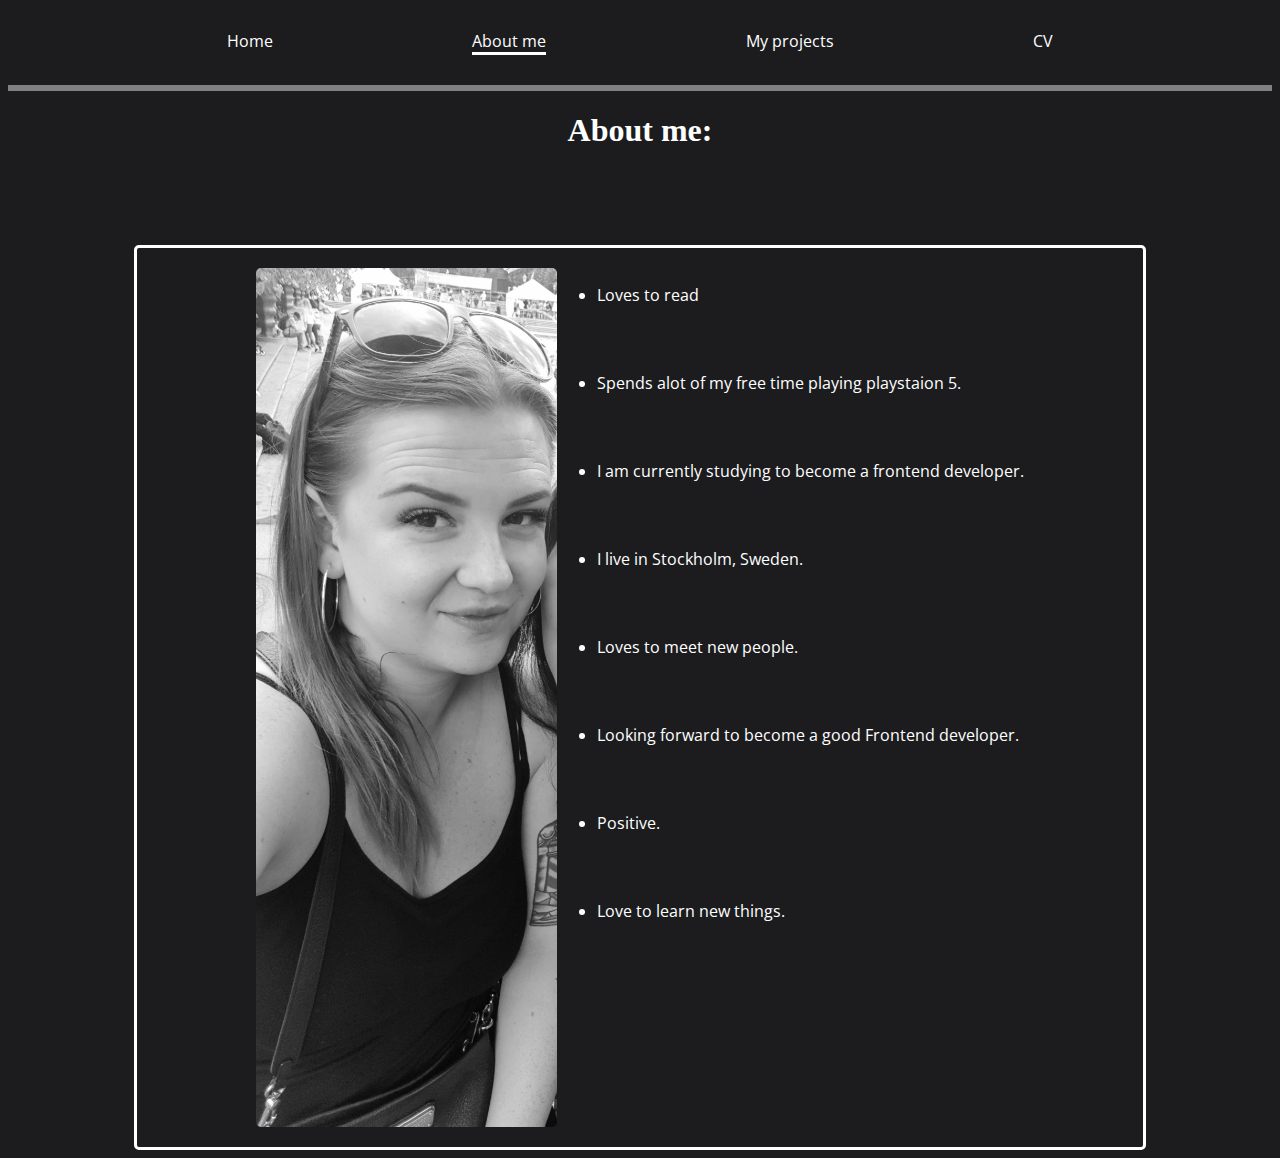
<file: about.html>
<!DOCTYPE html>
<html lang="en">
<head>
  <meta charset="UTF-8">
  <meta http-equiv="X-UA-Compatible" content="IE=edge">
  <meta name="viewport" content="width=device-width, initial-scale=1.0">
  <link rel="stylesheet" href="./css/style.css"  >
  <link href="https://fonts.googleapis.com/css2?family=Open+Sans:wght@500&display=swap" rel="stylesheet">
  <link rel="stylesheet" href="https://fonts.googleapis.com/css2?family=Material+Symbols+Outlined:opsz,wght,FILL,GRAD@20..48,100..700,0..1,-50..200" />
  <title>About me</title>
</head>

<body class="body-about">

  <header class="header">
      <a href="index.html">Home</a>
      <a class ="active" href="about.html">About me</a>
      <a href="projects.html">My projects</a>
      <a href="cv.html">CV</a>
    </header>
     <hr>
     
 
     <h1 class="h1-about">About me:</h1>

     <div class="img-text-about">
      <img class="pic-about" src="img/sophie.jpg" alt="sophie"
       height="30%"
       width="30%">
       <ul>
        <li>Loves to read</li><br><br><br>
        <li>Spends alot of my free time playing playstaion 5.</li><br><br><br>
        <li>I am currently studying to become a frontend developer.</li><br><br><br>
        <li>I live in Stockholm, Sweden.</li><br><br><br>
        <li>Loves to meet new people.</li><br><br><br>
        <li>Looking forward to become a good Frontend developer.</li><br><br><br>
        <li>Positive.</li><br><br><br>
        <li>Love to learn new things. </li><br><br><br>
      </ul>
    </div>

      
    </nav>

    
     
   
     
   
  
</body>

</html>
</file>
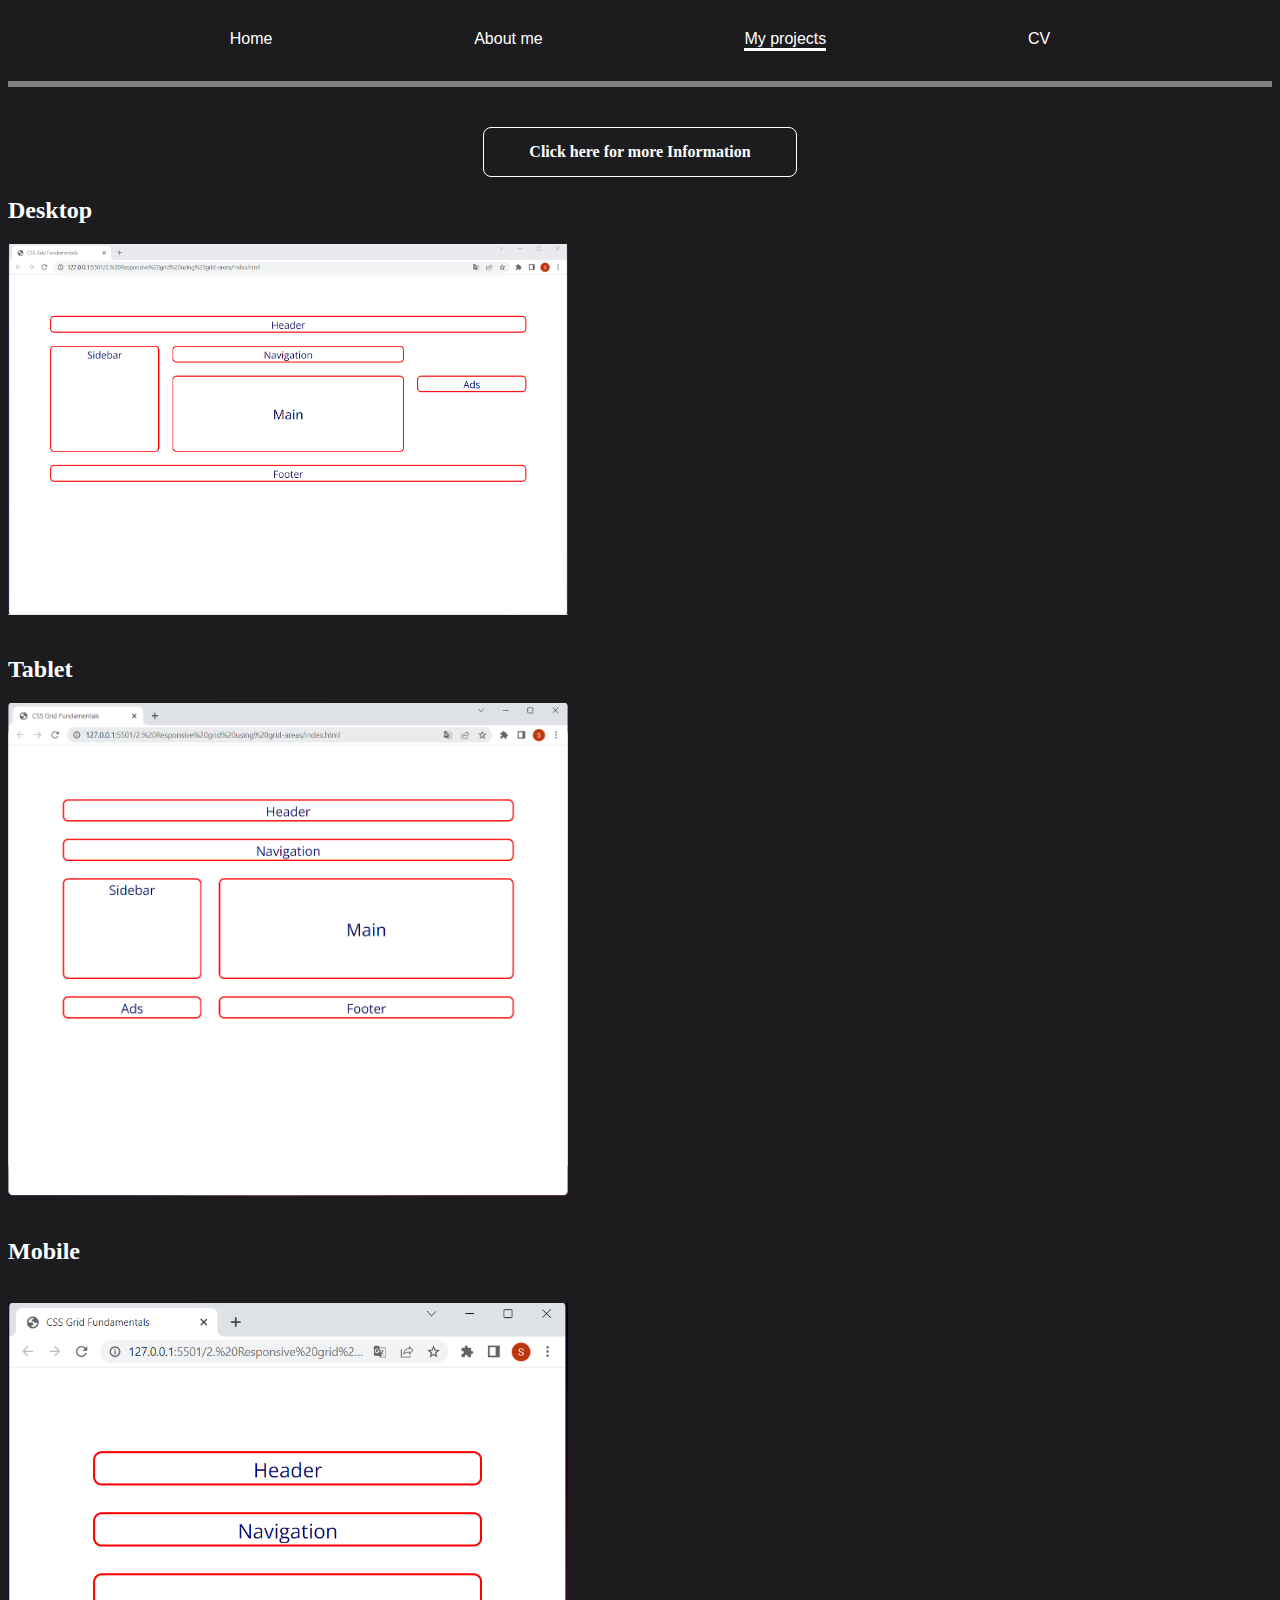
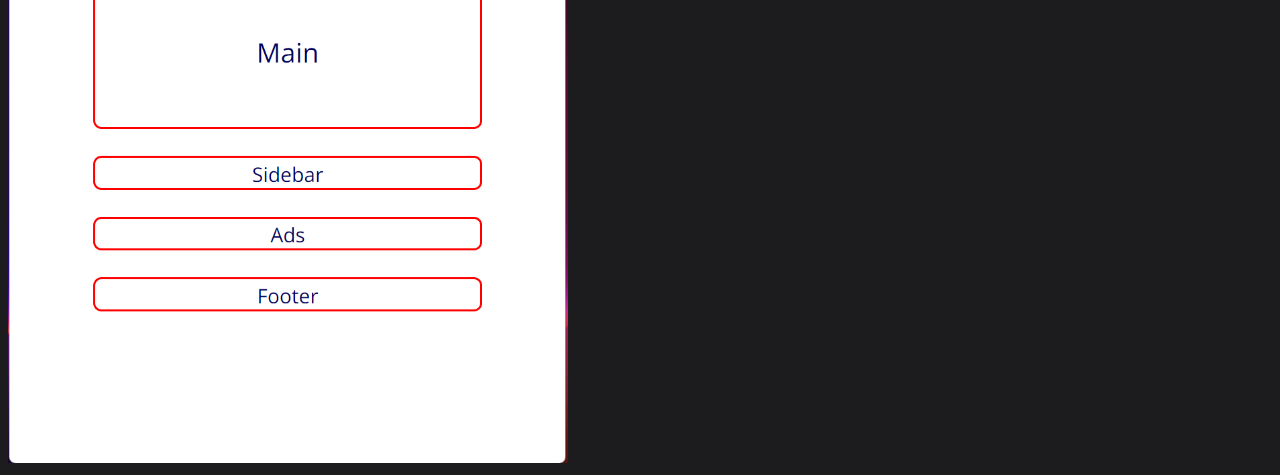
<file: projects.html>
<!DOCTYPE html>
<html lang="en">
<head>
  <meta charset="UTF-8">
  <meta http-equiv="X-UA-Compatible" content="IE=edge">
  <meta name="viewport" content="width=device-width, initial-scale=1.0">
  <link rel="stylesheet" href="./css/style.css"  >
  <title>Projects</title>

</head>
<body class="project-body">


  <header>
    <a href="index.html">Home</a>
    <a href="about.html">About me</a>
    <a class="active" href="projects.html">My projects</a>
    <a href="cv.html">CV</a>
  </header>
   <hr>

<!--Modal-->
   <div class="modal">
    <a href="#popup" class="btn">Click here for more Information</a>
      <div id="popup" class="popup">
         <a href="#" class="close">&times;</a>
         <h2>My own project</h2>
         <p>I created the layout according to the image i got from school, including CSS Grid layout. 
            I Used the grid-areas method to position the elements.
            I used the mobile-first strategy and made the layout responsive by redefining grid-template-areas in media queries for tablet and desktop. </p>
      </div>
    <a href="#" class="close-popup"></a>
  </div>
  <!--modal end-->
  <div class="project-div">
    <h2 class="h2-projects">Desktop</h2>
     <img class="grid-desktop" src="img/grid-desktop.png" alt="desktop"
      height="50%"
      width="50%"><br><br>

    <h2 class="h2-projects">Tablet</h2>
      <img class="grid-tablet" src="img/grid-tablet.png" alt="tablet"
      height="50%"
      width="50%"><br><br>

    <h2 class="h2-projects">Mobile</h2> <br>
      <img class="pic-projects" src="img/grid-mobile.png" alt="mobile"
      height="50%"
      width="50%">
    </div>

  
   <main>
  </main>  
</body>
</html
</file>
<file: css/style.css>
/*home*/
*{
    background-color:rgb(28, 28, 31)
}

.active{
    border-bottom: 3px solid white;
}

header{
    display: flex;
    justify-content: space-evenly;
    margin:30px;
    font-family: 'Open Sans', sans-serif;
    gap: 10px;
}

hr{
    border: solid

}
a:link{
    text-decoration: none;
    color: white;
}
a:hover{
    color: rgb(105, 180, 105);
}

a{
    color: white;
}
.container-home>img{
    display:flex;
    justify-content: center;
    height: 40vw;
    border-radius: 150px;
    float: right;
    margin-right: 8em;
    margin-top: 5vw;
    max-width: 40em;

    
}

.h3-home{
    color: white;
    text-decoration: underline;
    min-width: 20em;
}
.h3-sophie{
    color:white;
    text-shadow: 2px 2px 4px #000000;
    font-size: xx-large;
    font-family: 'Open Sans', sans-serif;
    margin-top: 4em;;
    
}


.main-home{
    font-size: 30px;
    padding-left:25px;
    color: white;
    font-size: 4vw;
    flex-wrap: wrap;
}
.logo-home{
    font-size: 20px;
    margin-top: 10vw;
}
.fa{
    color: white;
}
.logo-text-about{
    color: white;
}

/* About.css */

.h1-about{
    display: flex;
    color: white;
    justify-content: center;
    margin-bottom: 3em;
}

.text-about{
        grid-column: 3/-1;
}

    p{
    font-family: 'Open Sans', sans-serif;
}

.img-text-about{
    position: relative;
    display: flex;
    margin-left: 10%;
    margin-right: 10%;
    border-style: solid;
    border-color: white; 
    border-radius: 5px;
    justify-content: center;
    padding-top: 20px;
    padding-bottom: 20px;
    min-height: 15em;
    min-width: 20em;
    max-width: 70em ;
}

.pic-about{
    display: flex;
    border-radius: 5px;
    min-width: 10em;
    max-width: 30em;
}

li{
    
    color:white;
}

 /* CV */

.body-cv{
        background-color: rgb(28, 28, 31);
        box-sizing: border-box;
}
.main-cv{
        display: flex;
        box-sizing: border-box;
        justify-content: center;

}
.computer{
        max-width: 80%;
        border-radius: 10px;
        
}

    
.btn-cv{
    position: absolute;
    top: 22%;
    left: 50%;
    transform: translate(-50%, -50%);
    -ms-transform: translate(-50%, -50%);
    background-color: white;
    color: black;
    font-size: 16px;
    padding: 12px 24px;
    border: none;
    cursor: pointer;
    border-radius: 5px;
    display: flex;
    margin-bottom: 2em;
    margin-top: 2em;
}    
    
.h2-cv{
    display: flex;
        justify-content: center;
        color: beige;
        font-family: 'Open Sans', sans-serif;
}
    
h4{
        
    font-family: 'Open Sans', sans-serif;
    color: darkgray;
    text-decoration: underline;
}
        
 .p-cv{
    color: beige;
    font-family: 'Open Sans', sans-serif;
    max-width: 800px
}
    
ul{
     color: beige;
     font-family: 'Open Sans', sans-serif;
    max-width: 800px  
}
    
ol{
    color: beige;
    font-family: 'Open Sans', sans-serif;
    max-width: 800px
}


 /* My projects */

 a {
    color: #fff;
    text-decoration: none;
 }
 .h2-projects{
    color: white;
 }
 .project-div{
    min-width: 30em;
    max-width: 70em;
    min-height: 40em;

 }

 /* Modal*/

 .modal{
    display: flex;
    justify-content: center;
    /* align-items: center; */
 }
 
 a {
    color: #fff;
    text-decoration: none;
 }
 .btn {
    padding: 15px 45px;
    border: 1px solid #fff;
    border-radius: 0.5em;
    display: inline-block;
    margin-top: 2em;
    background-color: transparent;
    font-weight: 700;
    transition: .3s;
 }
 .btn:hover {
    background-color: #fff;
    color: #222;
 }
 .popup {
    position: fixed;
    padding: 10px;
    max-width: 500px;
    border-radius: 0.5em;
    top: 50%;
    left: 50%;
    color:white;
    transform: translate(-50%, -50%);
    visibility: hidden;
    opacity: 0;
    transition: opacity .5s, visibility 0s linear .5s;
    z-index: 1;
 }
 .popup:target {
    visibility: visible;
    opacity: 1;
    transition-delay: 0s;
 }
 .popup .close {
    position: absolute;
    right: 5px;
    top: 5px;
    padding: 5px;
    color: white;
    transition: color .3s;
    font-size: 2em;
    line-height: 1.5;
    font-weight: 700;
 }
 .popup .close:hover {
    color: #f00;
 }
 .close-popup {
    background-color: rgba(0,0,0,.7);
    cursor: default;
    position: fixed;
    top:0;
    left:0;
    right:0;
    bottom:0;
    opacity: 0;
    visibility: hidden;
    transition: opacity .5s, visibility 0s linear .5s;
 }
 .popup:target + .close-popup {
    opacity: 1;
    visibility: visible;
    transition-delay: 0s;
 }
</file>
